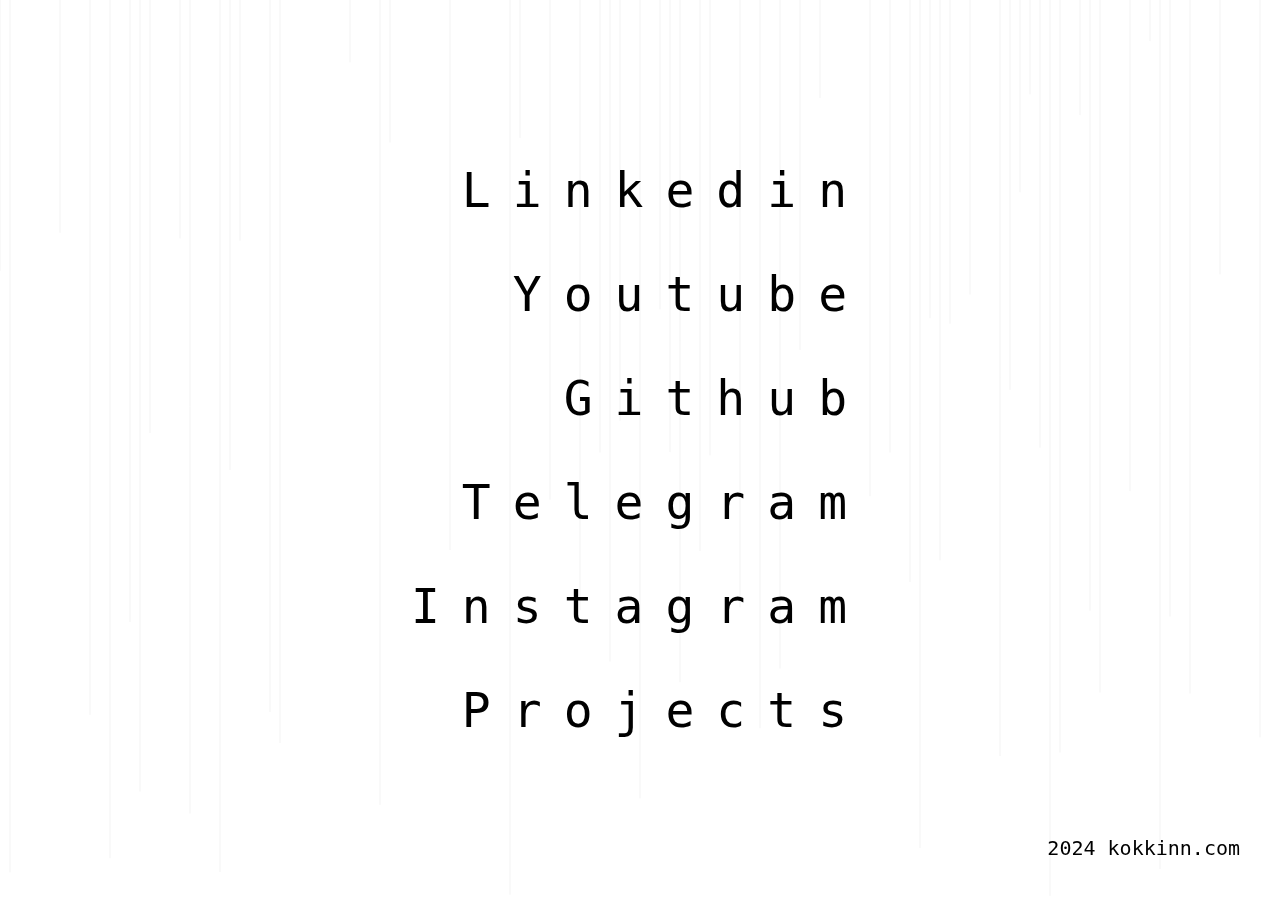
<file: src/index.html>
<!DOCTYPE html>
<html lang="en">
<head>
    <meta charset="UTF-8">
    <meta name="viewport" content="width=device-width, initial-scale=1.0">
    <meta name="description" content="Official Website for George Kokkin">
    <link rel="stylesheet" href="style.css">
    <title>George Kokkin</title>
</head>
<body>
<main class="noselect">
    <ul id="main-list">
        <li><a href="https://www.linkedin.com/in/kokkinn" target="_blank">Linkedin</a></li>
        <li><a href="https://www.youtube.com/@observedsex/" target="_blank">Youtube</a></li>
        <li><a href="https://github.com/kokkinn" target="_blank">Github</a></li>
        <li><a href="https://t.me/bigbox9" target="_blank">Telegram</a></li>
        <li><a href="https://www.instagram.com/kokkinn" target="_blank">Instagram</a></li>
        <li><a href="projects.html" target="_blank">Projects</a></li>
    </ul>
    <p id="c" class="noselect">2024 kokkinn.com</p>
</main>

<script src="script.js"></script>
</body>
</html>
</file>
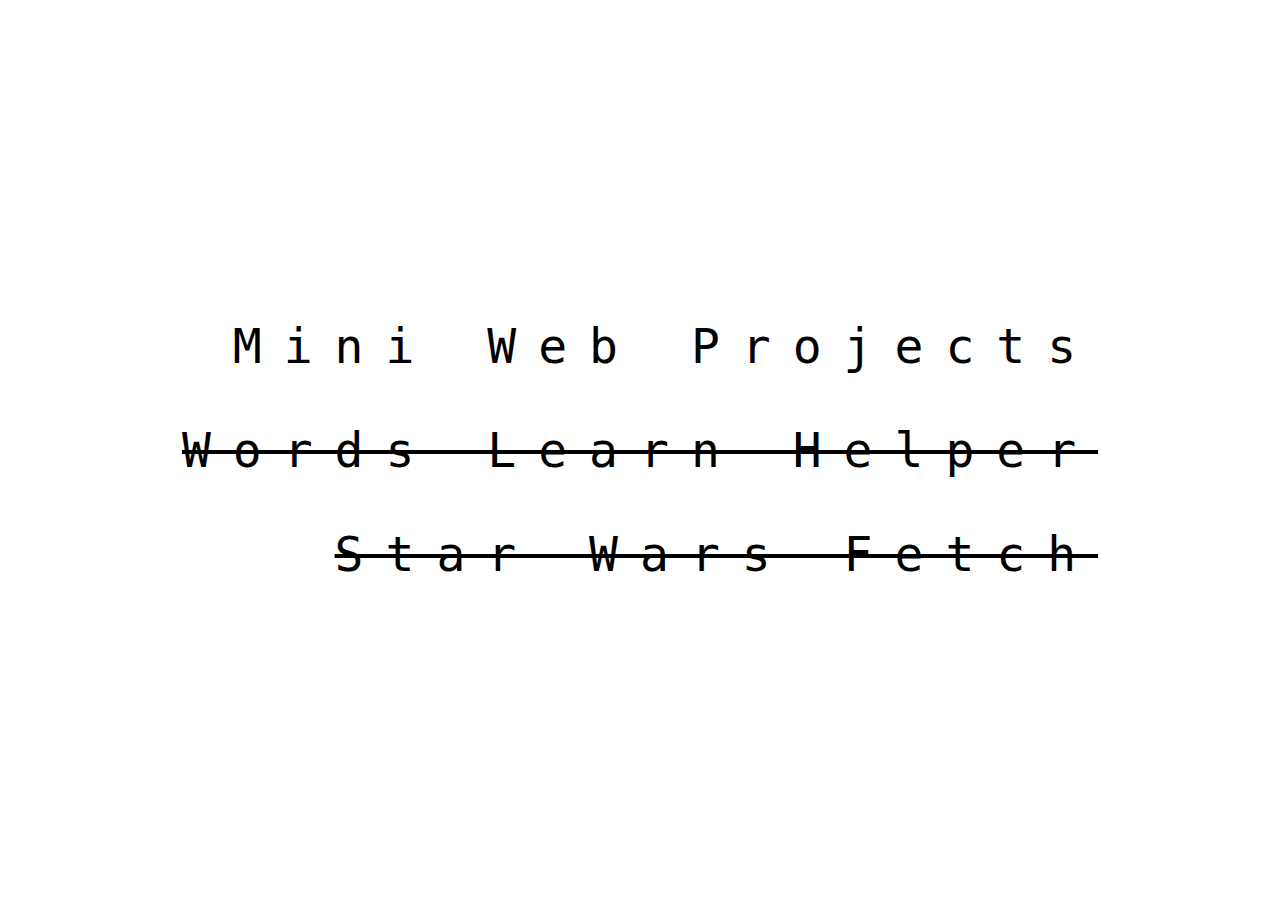
<file: src/projects.html>
<!DOCTYPE html>
<html lang="en">
<head>
    <meta charset="UTF-8">
    <title>Coding Projects</title>
    <link rel="stylesheet" href="style.css">
</head>
<body class="noselect">
<main>
    <ul id="main-list">
        <li><a href="mini-web-projects/index.html" target="_blank">Mini Web Projects</a></li>
        <li><a target="_blank"><s>Words Learn Helper</s></a></li>
        <li><a target="_blank"><s>Star Wars Fetch</s></a></li>
    </ul>
</main>
</body>
</html>
</file>
<file: src/style.css>
:root {
    font-size: 16px;
    font-family: 'Inconsolata', monospace;
}

* {
    box-sizing: border-box;
    margin: 0;
    padding: 0;
}

body {
    background-color: #ffffff;
    height: 100svh;
}

main {
    height: 100%;
    display: flex;
    justify-content: center;
    align-items: center;
}

.noselect {
    -webkit-touch-callout: none; /* iOS Safari */
    -webkit-user-select: none; /* Safari */
    -khtml-user-select: none; /* Konqueror HTML */
    -moz-user-select: none; /* Old versions of Firefox */
    -ms-user-select: none; /* Internet Explorer/Edge */
    user-select: none; /* Non-prefixed version, currently supported by Chrome, Edge, Opera and Firefox */
}

canvas {
    position: fixed;
    top: 0;
    left: 0;
    width: 100%;
    height: 100%;
    z-index: -1;
}


#main-list {
    list-style-type: none;
    transition: padding-top 0.2s ease-in-out, padding-bottom 0.2s ease-in-out;
}


#main-list li {
    font-size: 3rem;
    transition: transform ease-in-out 0.2s;
    margin-top: 3rem;
    margin-bottom: 3rem;
    text-align: right;
}

@media (max-width: 500px) {
    #main-list li {
        font-size: 2.25rem;
    }
}


#main-list li a {
    text-decoration: none;
    color: #000000;
    transition: color 0.15s ease-in-out;
    letter-spacing: 22px;
}

#main-list li a:hover {
    color: rgb(196, 22, 40);
}


#c {
    position: fixed;
    font-size: 1.25rem;
    bottom: 0;
    right: 0;
    margin: 2.5rem;
}

@media (max-width: 500px) {
    #c {
        display: none;
        margin: 0;
        font-size: 1rem;
        bottom: 2rem;
        left: 50%;
        transform: translateX(-50%);
        text-align: center;
    }
}
</file>
